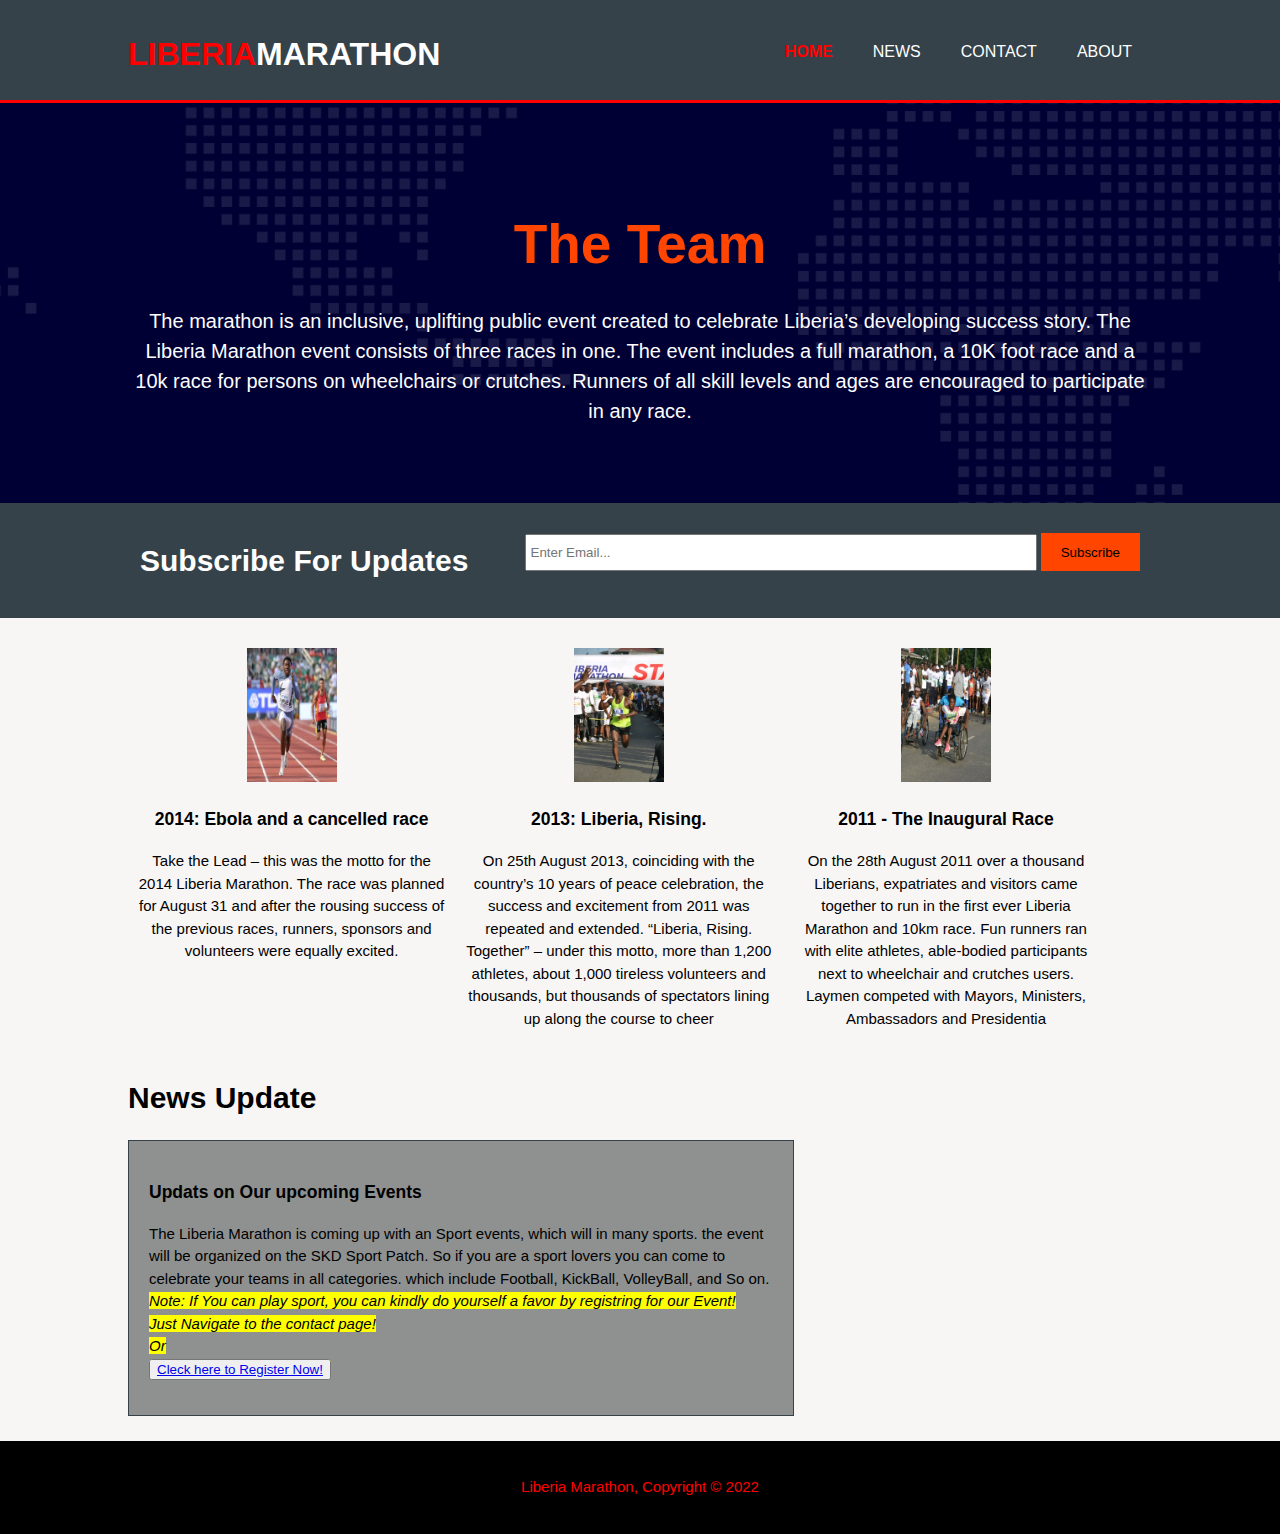
<file: html/index.html>
<!DOCTYPE html>
<html lang="en">
<head>
    <meta charset="UTF-8">
    <meta http-equiv="X-UA-Compatible" content="IE=edge">
    <meta name="viewport" content="width=device-width, initial-scale=1.0">
    <meta name="description" content="Sport and Events">
    <meta name="author" content="Group #6">
    <link rel="stylesheet" href="../css/style.css"> 
    <title>LIBERIA MARATHON | Home</title>
</head>
<body>
   <!--Page Header-->
    <header>
       <div class="container">
           <div id="branding">
            <a href="../html/index.html">   
            <h1><span class="highlight">Liberia</span>Marathon</h1></a>     
           </div>
           <nav>
              <ul>
                <li class="current"><a href="./index.html">Home</a></li>
                <li><a href="../news/news.html">News</a></li>
                <li><a href="../contact/contact.html">Contact</a></li>
                <li><a href="../about/about.html">About</a></li>
               
              </ul>
           </nav>
       </div>
    </header>
    <!-- Page Header End Here-->

    <!--Section 1/ Showcase area-->
    <section id="showcase">
       <div class="container">
           <h1>The Team</h1>
           <p>
            The marathon is an inclusive, uplifting public event created to celebrate Liberia’s developing success story.
            The Liberia Marathon event consists of three races in one. The event includes a full marathon, a 10K foot race and a 10k race for persons on wheelchairs or crutches. Runners of all skill levels and ages are encouraged to participate in any race.         
            </p>
       </div>
    </section>
    <!--Section 1 / Showcase end-->

    <!--news letter star here-->
    <section id="newsletter">
        <div class="container">
        <h1>Subscribe For Updates</h1>
        <form>
           <input type="email" placeholder="Enter Email..."> 
           <button type="submit" class="button_1">Subscribe</button> 
        </form>
        </div>
    </section>
     <!--newsletter end here-->

      <!--Box section-->
    <section id="boxes">
        <div class="container">
             <div class="box">
               <img src="../image/work1.png">  
                 <h3>2014: Ebola and a cancelled race</h3>
                 <p>
                  Take the Lead – this was the motto for the 2014 Liberia Marathon. The race was planned for August 31 and after the rousing success of the previous races, runners, sponsors and volunteers were equally excited.
                 </p>
             </div>
             <div class="box">
               <img src="../image/work2.png" style="size: 20px;"> 
               <h3>2013: Liberia, Rising.</h3>
               <p>
                On 25th August 2013, coinciding with the country’s 10 years of peace celebration, the success and excitement from 2011 was repeated and extended. “Liberia, Rising. Together” – under this motto, more than 1,200 athletes, about 1,000 tireless volunteers and thousands, but thousands of spectators lining up along the course to cheer
               </p>
           </div>
           <div class="box">
            <img src="../image/work3.png"> 
            <h3>2011 - The Inaugural Race</h3>
            <p>
              On the 28th August 2011 over a thousand Liberians, expatriates and visitors came together to run in the first ever Liberia Marathon and 10km race. Fun runners ran with elite athletes, able-bodied participants next to wheelchair and crutches users. Laymen competed with Mayors, Ministers, Ambassadors and Presidentia
            </p>
        </div>
        </div>
    </section>
    <!--Box section End-->
<!--News updates -->
<section id="main">
  <div class="container">
      <article id="main-col">
          <h1 class="page-title">News Update</h1>
         <ul id="newsupdate">
              <li>
                <h3>Updats on Our upcoming Events</h3>  
                <p>
                 The Liberia Marathon is coming up with an Sport events, which will in many sports.
                 the event will be organized on the SKD Sport Patch.
                 So if you are a sport lovers you can come to celebrate your teams in all categories.
                 which include Football, KickBall, VolleyBall, and So on.
                 <br>
                 <mark>
                 <em>
                Note: If You can play sport, you can kindly do yourself a favor by registring for our Event! <br>
                Just Navigate to the contact page!  
                <br>
                Or 
                <br>
                 <button><a href="../contact/contact.html #sidebar" target="_self">Cleck here to Register Now!</a></button>
                 <br>                
                </em>
              </mark>
                </p> 
               
              </li>
              
         </ul>
      </article>
      
  </div>
</section>
    <!--footer -->
    <footer>
      <p>Liberia Marathon, Copyright &copy; 2022</p>
    </footer>
    <!-- footer end -->
</body>
</html>

<!--page end here-->
</file>
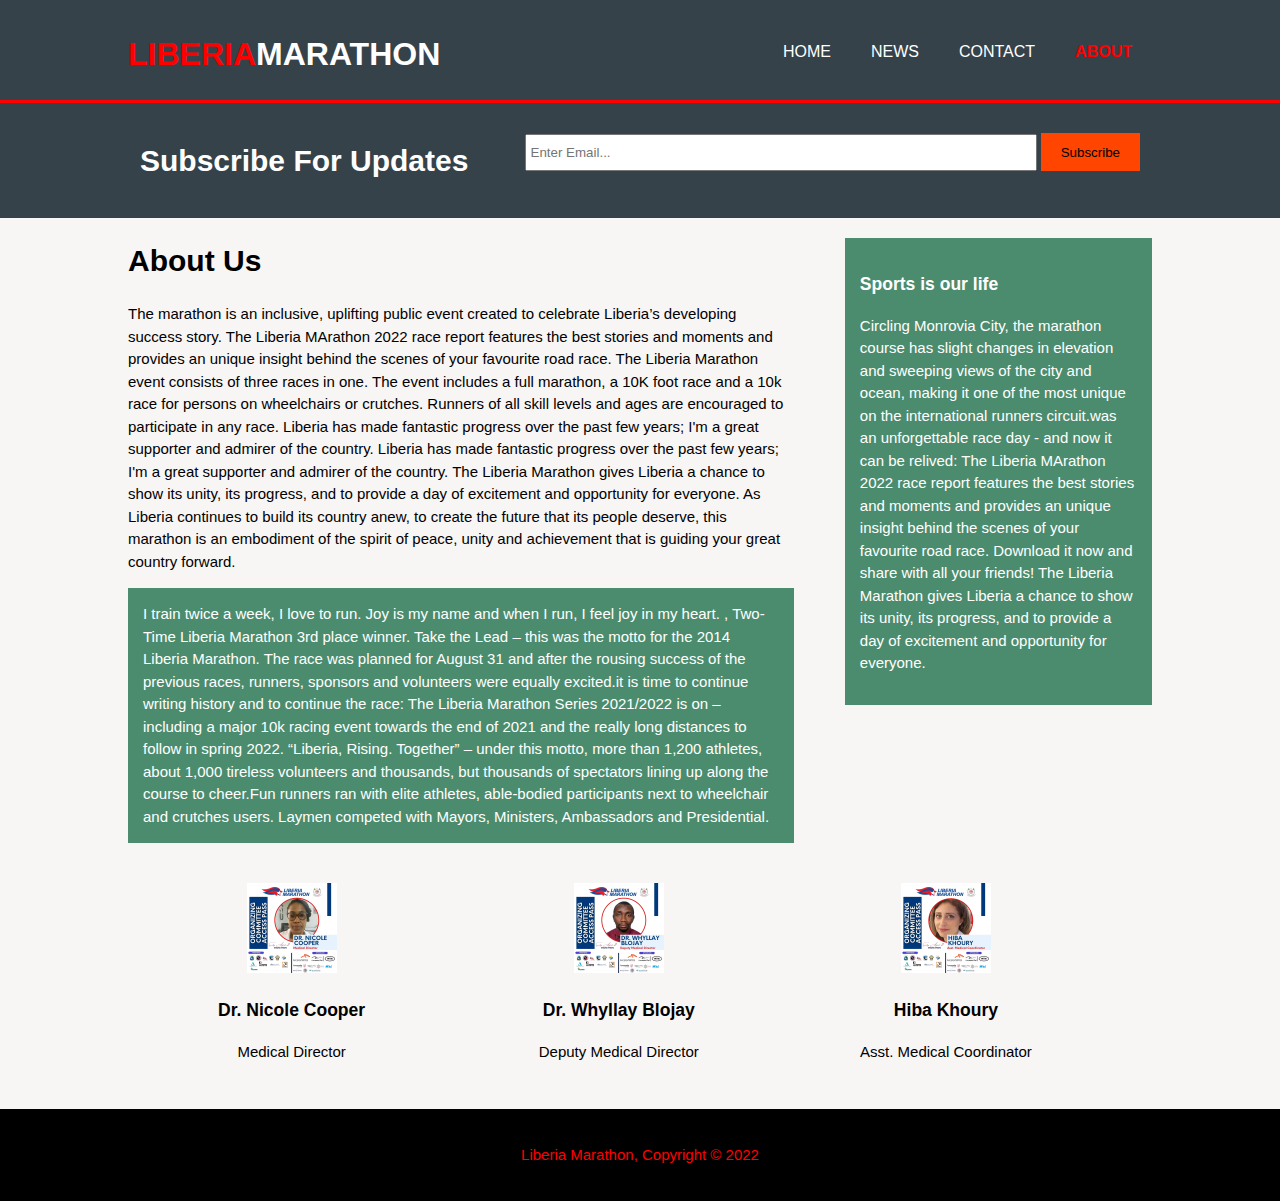
<file: about/about.html>
<!DOCTYPE html>
<html lang="en">
<head>
    <meta charset="UTF-8">
    <meta http-equiv="X-UA-Compatible" content="IE=edge">
    <meta name="viewport" content="width=device-width, initial-scale=1.0">
    <meta name="description" content="Sport and Events">
    <meta name="author" content="Group #6">
    <link rel="stylesheet" href="../css/style.css"> 
    <title>LIBERIA MARATHON |About</title>
</head>
<body>
   <!--Page Header-->
    <header>
       <div class="container">
           <div id="branding">
            <a href="../html/index.html">   
            <h1><span class="highlight">LIBERIA</span>Marathon</h1></a>     
           </div>
           <nav>
              <ul>
                <li><a href="../html/index.html">Home</a></li>
                <li><a href="../news/news.html">News</a></li>
                <li><a href="../contact/contact.html">Contact</a></li>
                <li class="current"><a href="../about/about.html">About</a></li>
               
              </ul>
           </nav>
       </div>
    </header>
     <!--Page Header-->

       <!--news letter start-->
    <section id="newsletter">
        <div class="container">
        <h1>Subscribe For Updates</h1>
        <form>
           <input type="email" placeholder="Enter Email..."> 
           <button type="submit" class="button_1">Subscribe</button> 
        </form>
        </div>
    </section>
      <!--About us section-->
    <section id="main">
        <div class="container">
            <article id="main-col">
                <h1 class="page-title">About Us</h1>
                <p>
                    The marathon is an inclusive, uplifting public event created to celebrate Liberia’s developing success story.
                    The Liberia MArathon 2022 race report features the best stories and moments and provides an unique insight behind the scenes of your favourite road race.                    
                    The Liberia Marathon event consists of three races in one. The event includes a full marathon, a 10K foot race and a 10k race for persons on wheelchairs or crutches. Runners of all skill levels and ages are encouraged to participate in any race.
                    Liberia has made fantastic progress over the past few years; I'm a great supporter and admirer of the country.
                    Liberia has made fantastic progress over the past few years; I'm a great supporter and admirer of the country. The Liberia Marathon gives Liberia a chance to show its unity, its progress, and to provide a day of excitement and opportunity for everyone.
                    As Liberia continues to build its country anew, to create the future that its people deserve, this marathon is an embodiment of the spirit of peace, unity and achievement that is guiding your great country forward.
                </p>
                <p class="dack">
                    I train twice a week, I love to run. Joy is my name and when I run, I feel joy in my heart. , Two-Time Liberia Marathon 3rd place winner.
                    Take the Lead – this was the motto for the 2014 Liberia Marathon. The race was planned for August 31 and after the rousing success of the previous races, runners, sponsors and volunteers were equally excited.it is time to continue writing history and to continue the race: The Liberia Marathon Series 2021/2022 is on – including a major 10k racing event towards the end of 2021 and the really long distances to follow in spring 2022. “Liberia, Rising. Together” – under this motto, more than 1,200 athletes, about 1,000 tireless volunteers and thousands, but thousands of spectators lining up along the course to cheer.Fun runners ran with elite athletes, able-bodied participants next to wheelchair and crutches users. Laymen competed with Mayors, Ministers, Ambassadors and Presidential.
                </p>
            </article>
            <aside id="sidebar">
                <div class="dack">
                 <h3>Sports is our life</h3>
                 <p>
                    Circling Monrovia City, the marathon course has slight changes in elevation and sweeping views of the city and ocean, making it one of the most unique on the international runners circuit.was an unforgettable race day - and now it can be relived: The Liberia MArathon 2022 race report features the best stories and moments and provides an unique insight behind the scenes of your favourite road race. Download it now and share with all your friends!
                    The Liberia Marathon gives Liberia a chance to show its unity, its progress, and to provide a day of excitement and opportunity for everyone.
                 </p>
                </div>
            </aside>
        </div>
    </section>
  <!--About us section end here-->

    <!--Secton for stake holder-->
    <section id="boxes">
        <div class="container">
             <div class="box">
               <img src="../image/stakeholder1.jpg">  
                 <h3>Dr. Nicole Cooper</h3>
                 <p>
                 Medical Director
                 </p>
             </div>
             <div class="box">
               <img src="../image/stakeholder2.jpg" style="size: 20px;"> 
               <h3>Dr. Whyllay Blojay</h3>
               <p>
               Deputy Medical Director
               </p>
           </div>
           <div class="box">
            <img src="../image/stakeholder3.jpg"> 
            <h3>Hiba Khoury</h3>
            <p>
              Asst. Medical Coordinator
            </p>
        </div>
        </div>
    </section>
   <!--and end here-->   
    <footer>
      <p>Liberia Marathon, Copyright &copy; 2022</p>
    </footer>
</body>
</html>
</file>
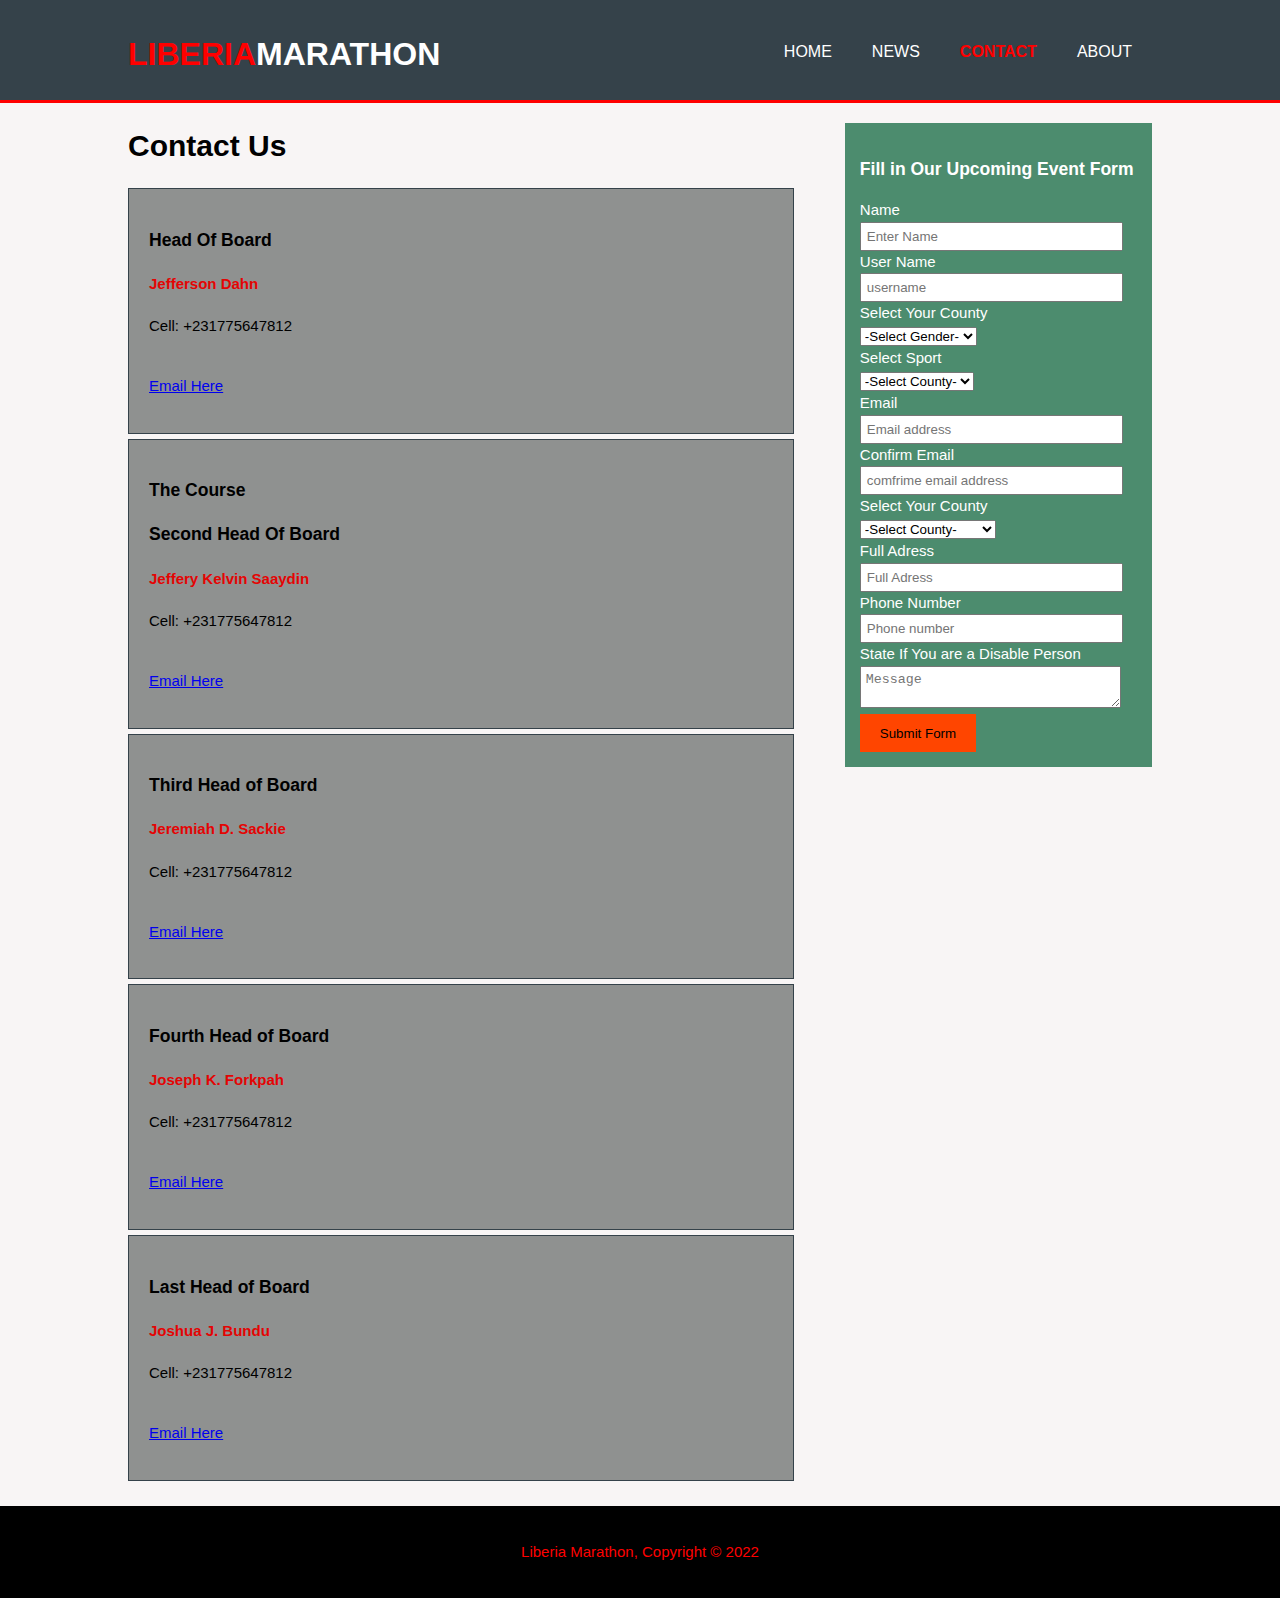
<file: contact/contact.html>
<!DOCTYPE html>
<html lang="en">
<head>
    <meta charset="UTF-8">
    <meta http-equiv="X-UA-Compatible" content="IE=edge">
    <meta name="viewport" content="width=device-width, initial-scale=1.0">
    <meta name="description" content="Sport and Events">
    <meta name="author" content="Group #6">
    <link rel="stylesheet" href="../css/style.css"> 
    <title>LIBERIA MARATHON Contact</title>
</head>
<body>
   <!--Page Header-->
    <header>
       <div class="container">
           <div id="branding">
            <a href="../html/index.html">   
            <h1><span class="highlight">LIBERIA</span>MARATHON</h1></a>     
           </div>
           <nav>
              <ul>
                <li><a href="../html/index.html">Home</a></li>
                <li><a href="../news/news.html">News</a></li>
                <li class="current"><a href="../contact/contact.html">Contact</a></li>
                <li><a href="../about/about.html">About</a></li>
               
              </ul>
           </nav>
       </div>
    </header>
   <!--Page header end here-->

   <!--Contact us -->
   
    <section id="main">
        <div class="container">
            <article id="main-col">
                <h1 class="page-title">Contact Us</h1>
               <ul id="newsupdate">
                    <li>
                      <h3>Head Of Board</h3>  
                      <p>
                        <h4 style="color: rgb(228, 4, 4);">Jefferson Dahn</h4>
                        <p>Cell: +231775647812</p>
                        <br>
                        <a href="mailto:jeffersondahn95@gmail.com">Email Here</a>
                      </p> 
                     
                    </li>
                    <li>
                        <h3>The Course</h3>  
                        <h3>Second Head Of Board</h3>  
                      <p>
                        <h4 style="color: rgb(228, 4, 4);">Jeffery Kelvin Saaydin</h4>
                        <p>Cell: +231775647812</p>
                        <br>
                        <a href="mailto:jeffersondahn95@gmail.com">Email Here</a>
                      </p> 
                        
                      </li>
                      <li>
                        <h3>Third Head of Board</h3>  
                        <p>
                          <h4 style="color: rgb(228, 4, 4);">Jeremiah D. Sackie</h4>
                          <p>Cell: +231775647812</p>
                          <br>
                          <a href="mailto:jeffersondahn95@gmail.com">Email Here</a>
                        </p> 
                        
                      </li>
                      <li>
                        <h3>Fourth Head of Board</h3>  
                        <p>
                          <h4 style="color: rgb(228, 4, 4);">Joseph K. Forkpah</h4>
                          <p>Cell: +231775647812</p>
                          <br>
                          <a href="mailto:jeffersondahn95@gmail.com">Email Here</a>
                        </p> 
                        
                      </li>
                      <li>
                        <h3>Last Head of Board</h3>  
                        <p>
                          <h4 style="color: rgb(228, 4, 4);">Joshua J. Bundu</h4>
                          <p>Cell: +231775647812</p>
                          <br>
                          <a href="mailto:jeffersondahn95@gmail.com">Email Here</a>
                        </p> 
                        
                      </li>
               </ul>
            </article>
            <!--Contact us end-->

            <!--Form in Side bar -->
            <aside id="sidebar">
                <div class="dack">
                 <h3>Fill in Our Upcoming Event Form</h3>
                <form class="quote">
                 <div>
                    <label>Name</label><br>
                    <input type="text" placeholder="Enter Name">
                    <label>User Name</label><br>
                    <input type="username" placeholder="username">
                 </div> 
                 <div>
                  <label>Select Your County</label><br>
                  <select>
                     <option>-Select Gender-</option>
                     <option>Male</option>
                     <option>Female</option>
                     
                  </select>
                 </div>
                 <div>
                  <label>Select Sport</label><br>
                  <select>
                     <option>-Select County-</option>
                     <option>FootBall</option>
                     <option>KickBall</option>
                     <option>Running Race</option>
                     <option>VolleyBall</option> 
                     <option>BasketBall</option>
                  </select>
               </div>
                 <div>
                    <label>Email</label><br>
                    <input type="email" placeholder="Email address">
                    <label>Confirm Email</label><br>
                    <input type="comfrim email" placeholder="comfrime email address">
                 </div>
                 <div>
                  <label>Select Your County</label><br>
                  <select>
                     <option>-Select County-</option>
                     <option>Nimba</option>
                     <option>Montserrado</option>
                     <option>Margibi</option>
                     <option>Lofa</option>
                     <option>Bong</option>
                     <option>Bomi</option>
                     <option>Gbarpolu</option>
                     <option>Grand Bass</option>
                     <option>Grand Cape Mount</option>
                     <option>Grand Kru</option>
                     <option>Maryland</option>
                     <option>Rivercess</option>
                     <option>River Gee</option>
                     <option>Sinoe</option>
                     <option>Grand Gedeh</option>
                  </select>
               </div>
               <div>
                <label>Full Adress</label><br>
                <input type="text" placeholder="Full Adress">
                
             </div> 
                 <div>
                  <label>Phone Number</label><br>
                  <input type="cell number" placeholder="Phone number">
                 </div>  
                 <div>
                    <label>State If You are a Disable Person</label><br>
                    <textarea placeholder="Message"></textarea>
                 </div> 
                 <button class="button_1" type="submit">Submit Form</button> 
                </form> 
                </div>
            </aside>
        </div>
    </section>
    <!--Form ending -->
    <footer>
      <p>Liberia Marathon, Copyright &copy; 2022</p>
    </footer>
</body>
</html>
</file>
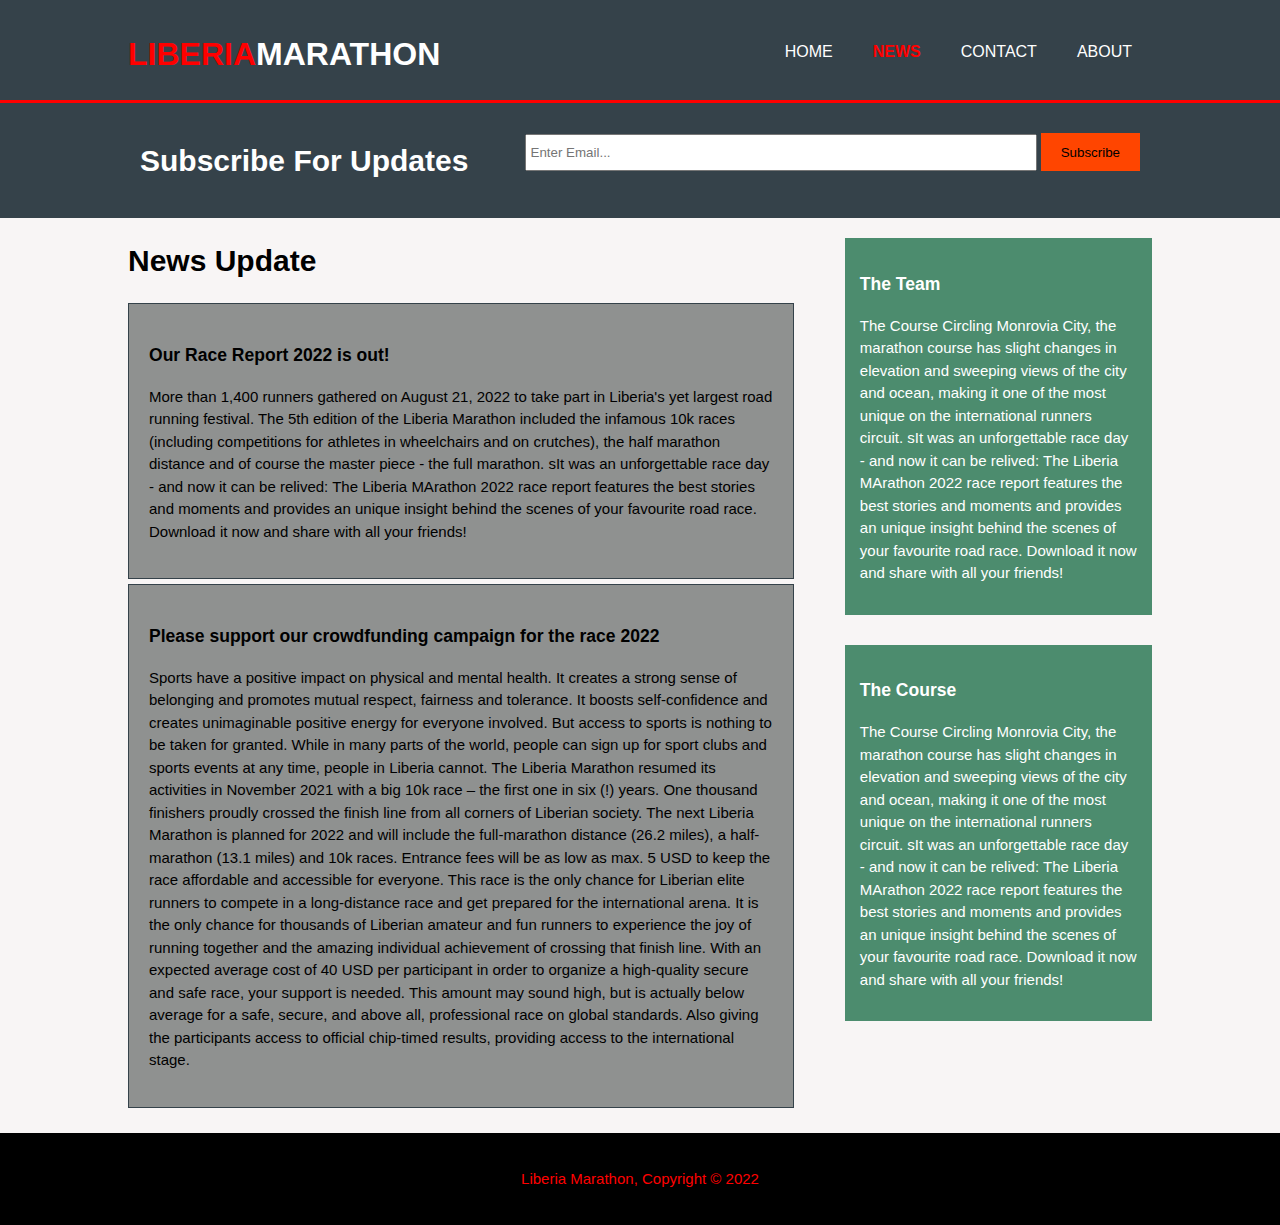
<file: news/news.html>
<!DOCTYPE html>
<html lang="en">
<head>
    <meta charset="UTF-8">
    <meta http-equiv="X-UA-Compatible" content="IE=edge">
    <meta name="viewport" content="width=device-width, initial-scale=1.0">
    <meta name="description" content="Sport and Events">
    <meta name="author" content="Group #6">
    <link rel="stylesheet" href="../css/style.css"> 
    <title>LIBERIA MARATHON |News</title>
</head>
<body>
   <!--Page Header-->
    <header>
       <div class="container">
           <div id="branding">
            <a href="../html/index.html">   
            <h1><span class="highlight">LIBERIA</span>MARATHON</h1></a>     
           </div>
           <nav>
              <ul>
                <li><a href="../html/index.html">Home</a></li>
                <li class="current"><a href="../news/news.html">News</a></li>
                <li><a href="../contact/contact.html">Contact</a></li>
                <li><a href="../about/about.html">About</a></li>
               
              </ul>
           </nav>
       </div>
    </header>
   <!--contact form for updates-->
    <section id="newsletter">
        <div class="container">
        <h1>Subscribe For Updates</h1>
        <form>
           <input type="email" placeholder="Enter Email..."> 
           <button type="submit" class="button_1">Subscribe</button> 
        </form>
        </div>
    </section>
    <!--contact form end here-->

    <!--News updates -->
    <section id="main">
        <div class="container">
            <article id="main-col">
                <h1 class="page-title">News Update</h1>
               <ul id="newsupdate">
                    <li>
                      <h3>Our Race Report 2022 is out!</h3>  
                      <p>
                        More than 1,400 runners gathered on August 21, 2022 to take part in Liberia's yet largest road running festival. The 5th edition of the Liberia Marathon included the infamous 10k races (including competitions for athletes in wheelchairs and on crutches), the half marathon distance and of course the master piece - the full marathon.
                        sIt was an unforgettable race day - and now it can be relived: The Liberia MArathon 2022 race report features the best stories and moments and provides an unique insight behind the scenes of your favourite road race. Download it now and share with all your friends!
                      </p> 
                     
                    </li>
                    
                      <li>
                        <h3>Please support our crowdfunding campaign for the race 2022 </h3>  
                        <p>
                          Sports have a positive impact on physical and mental health. It creates a strong sense of belonging and promotes mutual respect, fairness and tolerance. It boosts self-confidence and creates unimaginable positive energy for everyone involved.
                          But access to sports is nothing to be taken for granted. While in many parts of the world, people can sign up for sport clubs and sports events at any time, people in Liberia cannot.                          
                          The Liberia Marathon resumed its activities in November 2021 with a big 10k race – the first one in six (!) years. One thousand finishers proudly crossed the finish line from all corners of Liberian society.
                         The next Liberia Marathon is planned for 2022 and will include the full-marathon distance (26.2 miles), a half-marathon (13.1 miles) and 10k races. Entrance fees will be as low as max. 5 USD to keep the race affordable and accessible for everyone.                          
                          This race is the only chance for Liberian elite runners to compete in a long-distance race and get prepared for the international arena. It is the only chance for thousands of Liberian amateur and fun runners to experience the joy of running together and the amazing individual achievement of crossing that finish line.                          
                          With an expected average cost of 40 USD per participant in order to organize a high-quality secure and safe race, your support is needed. This amount may sound high, but is actually below average for a safe, secure, and above all, professional race on global standards. Also giving the participants access to official chip-timed results, providing access to the international stage.
                        </p> 
                        
                      </li>
               </ul>
            </article>
              <!--sidebar news-->
            <aside id="sidebar">
                <div class="dack">
                  <h3>The Team</h3>  
                        <p>
                          The Course
                           Circling Monrovia City, the marathon course has slight changes in elevation and sweeping views of the city and ocean, making it one of the most unique on the international runners circuit.
                           sIt was an unforgettable race day - and now it can be relived: The Liberia MArathon 2022 race report features the best stories and moments and provides an unique insight behind the scenes of your favourite road race. Download it now and share with all your friends!

                        </p> 
                        
                </div>
            </aside>

            <aside id="sidebar1">
              <div class="dack">
                <h3>The Course</h3>  
                      <p>
                        The Course
                         Circling Monrovia City, the marathon course has slight changes in elevation and sweeping views of the city and ocean, making it one of the most unique on the international runners circuit.
                         sIt was an unforgettable race day - and now it can be relived: The Liberia MArathon 2022 race report features the best stories and moments and provides an unique insight behind the scenes of your favourite road race. Download it now and share with all your friends!

                      </p> 
                      
              </div>
          </aside>

        </div>
    </section>
      <!--Section End -->
    <footer>
      <p>Liberia Marathon, Copyright &copy; 2022</p>
    </footer>
</body>
</html>
</file>
<file: css/style.css>
body{
    font-family: Arial, Helvetica, sans-serif;
    font-size: 15px;
    line-height: 1.5;
    padding: 0;
    margin: 0;
    background-color: rgb(248, 245, 245);
}

/* Global */
.container{
    width: 80%;
    margin: auto;
    overflow: hidden;
}

ul{
    margin: 0;
    padding: 0;
}

.button_1{
    height: 38px;
    background: orangered;
    border: 0;
    padding-left: 20px;
    padding-right: 20px;
}

.button_21{
    height: 38px;
    background: orangered;
    border: 0;
    padding-left: 20px;
    padding-right: 20px;
    
}

.dack{
    padding: 15px;
    background: #025e33b2;
    color: #ffffff;
    margin-top: 10px;
    margin-bottom: 10px;
    
}

/* Header **/
header{
    background: #35424a;
    color: #ffffff;
    padding-top: 30px;
    min-height: 70px;
    border-bottom: red 3px solid;
}

header a{
    color: #ffffff;
    text-decoration: none;
    text-transform: uppercase;
    font-size: 16px;
}


header li{
    float: left;
    display: inline;
    padding: 0 20px 0 20px;
}

header #branding{
    float: left;
}

header #branding h1{
    margin: 0;
}

header nav{
    float: right;
    margin-top: 10px;
}

header .highlight, header .current a{
    color: red;
    font-weight: bold;
}

header a:hover{
    color: blue;
    font-weight: bold;
}

/* showcase */
#showcase{
    min-height: 400px;
    background: url(../image/about-bg.jpg) no-repeat 0 -100px;
    text-align: center;
    color: #fdfdff;
}

#showcase h1{
    margin-top: 100px;
    font-size: 55px;
    color: orangered;
    margin-bottom: 10px;
}

#showcase p{
    font-size: 20px ;
}

/* News */
#newsletter{
    padding: 15px;
    color: #ffffff;
    background: #35424a;
}

#newsletter h1{
    float: left;
}

#newsletter form{
    float: right;
    margin-top: 15px;
}

#newsletter input[type="email"]{
    padding: 4px;
    height: 25px;
    width: 500px;
}

/* Boxes */
#boxes{
    margin-top: 20px;
}

#boxes .box{
    float: left;
    text-align: center;
    width: 30%;
    padding: 10px;
}

#boxes .box img{
    width: 90px;
    
}
/* sidebar */
aside#sidebar, aside#sidebar1{
    float: right;
    width: 30%;
    margin-top: 10px;
}

aside#sidebar .quote input, aside#sidebar .quote textarea{
    width: 90%;
    padding: 5px;
}

/* main-col */
article#main-col{
    float: left;
    width: 65%;
}

/*news update */
ul#newsupdate li{
    list-style: none;
    padding: 20px;
    border: #35424a solid 1px;
    margin-bottom: 5px;
    background: #8f9190;
}

/* Form */
#form{
    padding: 15px;
    color: #d62b2b;
    background: #35424a;
}

#form h1 #form{
   
    text-align: center;
}
 #main1m{
    float: right;
    margin-top: 15px;
    
}

#main1 input[type="email"]{
    padding: 1px;    
    width: 40%;

}
.container1{
    width: 80%;
    margin: auto;
    overflow: hidden;
    
}



footer{
    padding: 20px;
    margin-top: 20px;
    color: red;
    background-color: black;
    text-align: center;
}

/*media Queries */
@media(max-width: 768px){
    header #branding, header nav, header nav li, #newsleter h1, #newsletter form, #boxes .box, article#main-col, aside#sidebar, aside#sidebar1, #main1, #form h1, #naub1 .container1{
        float: none;
        text-align: center;
        width: 100%;
        padding: 2px;

    }

    header{
        padding-bottom: 20px;
    }

    #showcase h1, #main1{
        margin-top: 40px;
    }

    #newsletter button, .quote button{
        display: block;
        width: 100%;
    }

    #newsleter form input, .quote input, .quote textarea, #main1 .container1[type="email"]{
        width: 100%;
        margin-bottom: 5px;
    }
}
</file>
